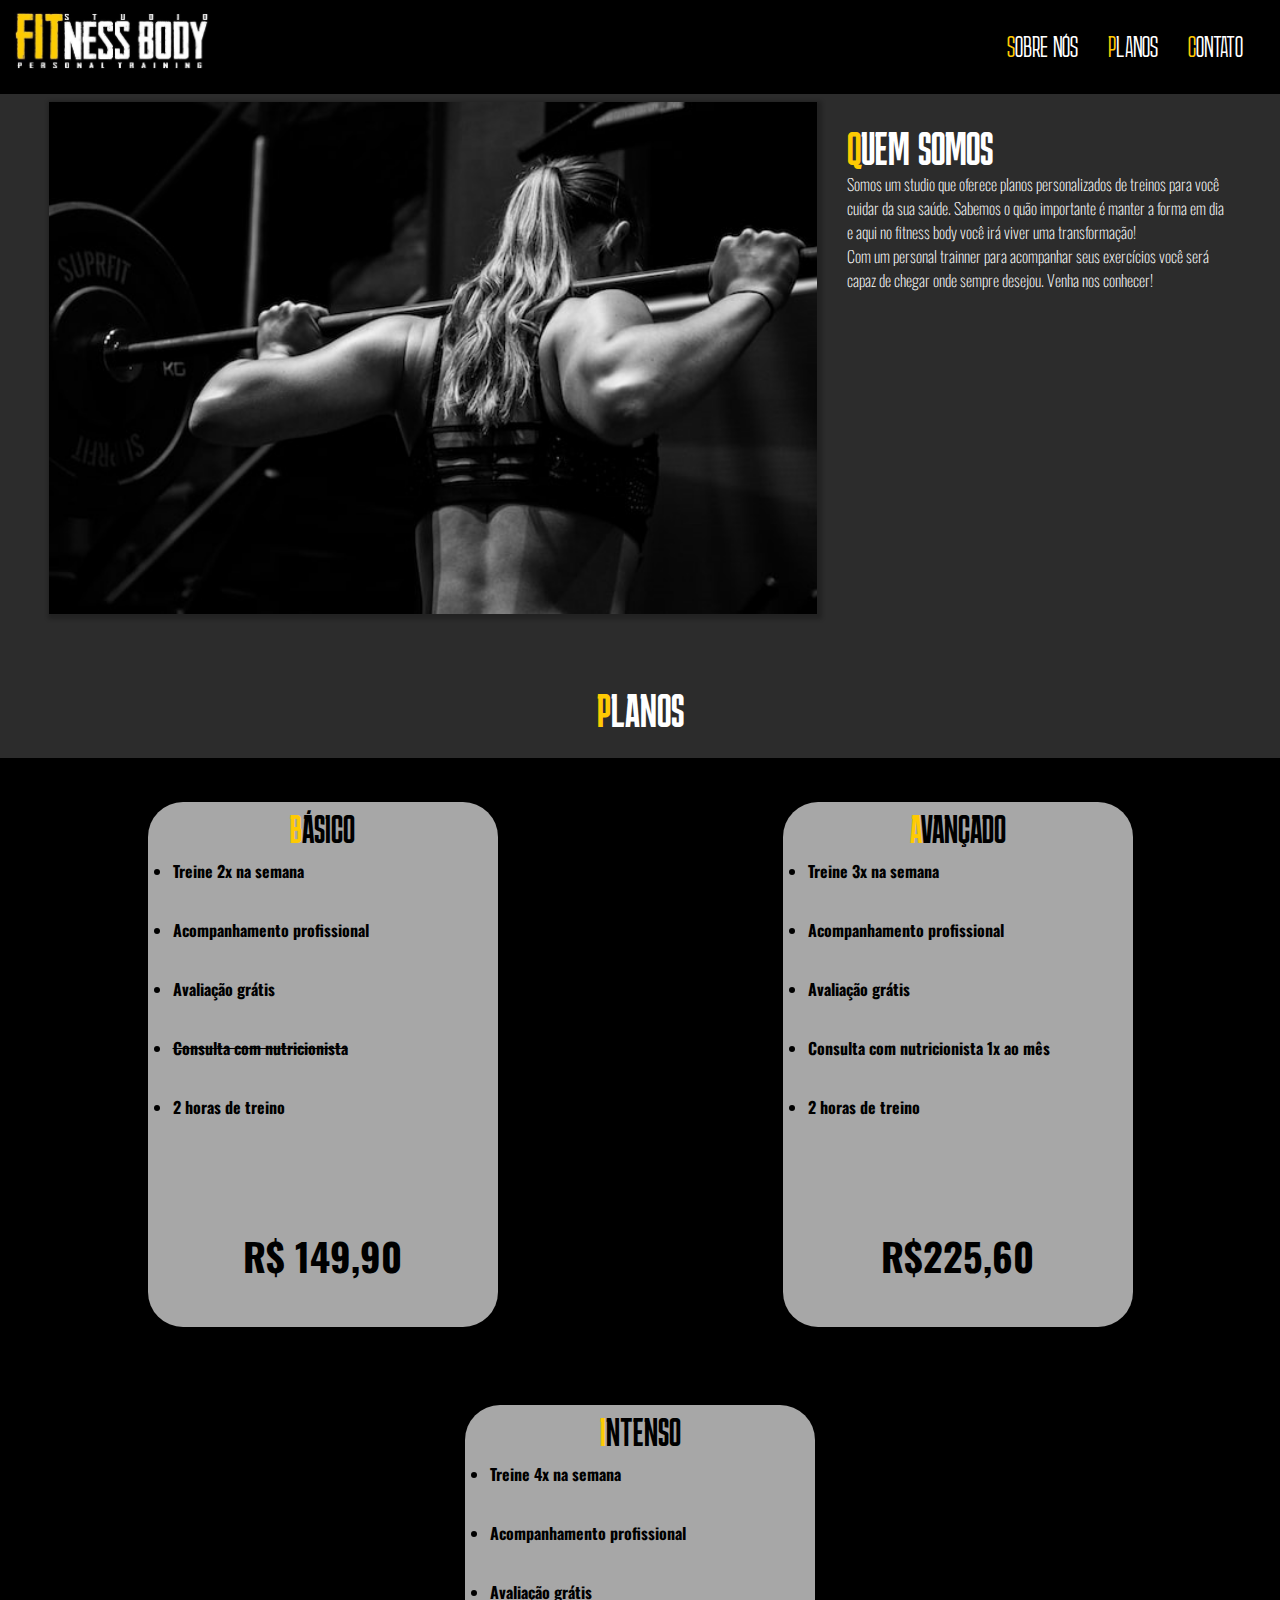
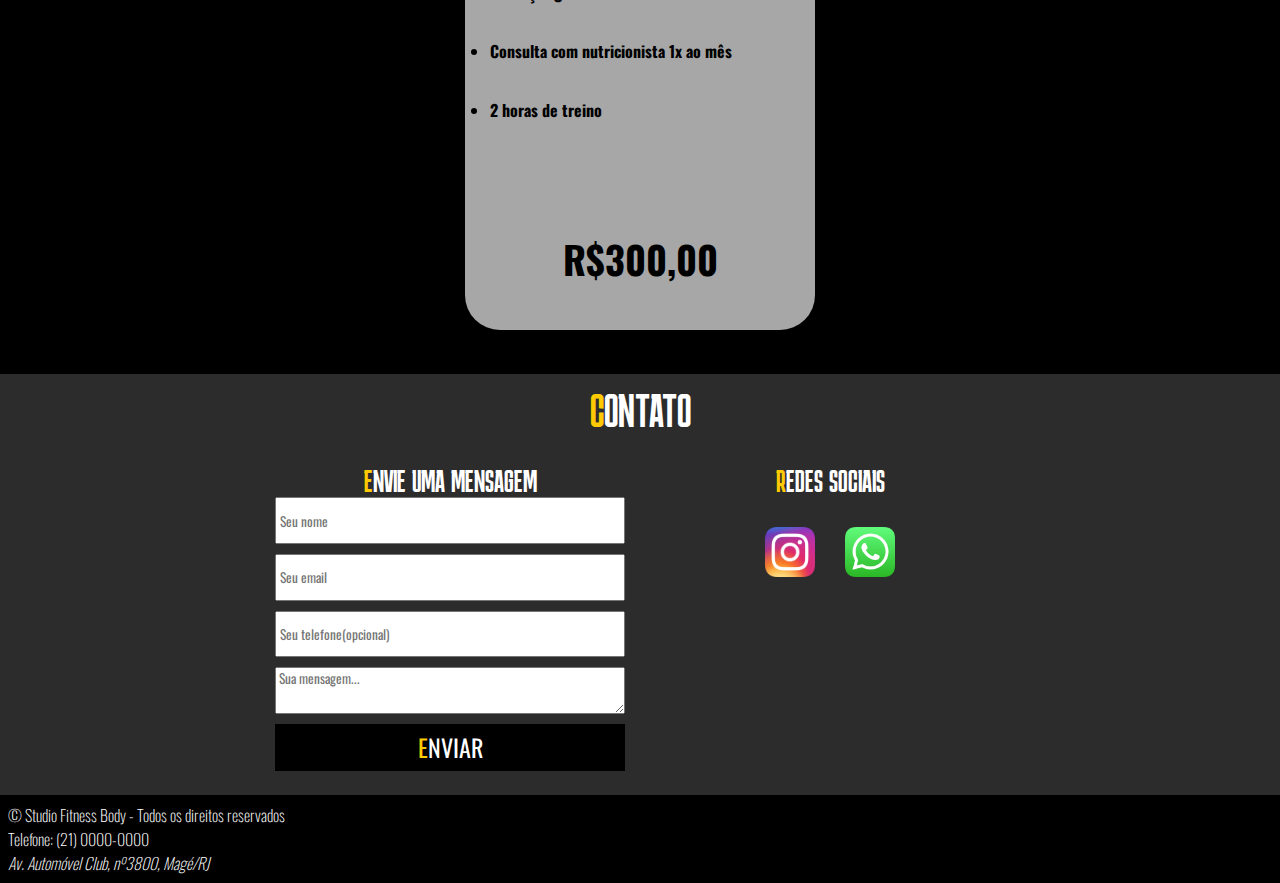
<file: index.html>
<!DOCTYPE html>
<html lang="pt-br">
<head>
    <meta charset="UTF-8">
    <meta http-equiv="X-UA-Compatible" content="IE=edge">
    <meta name="viewport" content="width=device-width, initial-scale=1.0">
    <link rel="preconnect" href="https://fonts.googleapis.com">
<link rel="preconnect" href="https://fonts.gstatic.com" crossorigin>
<link href="https://fonts.googleapis.com/css2?family=Alfa+Slab+One&family=Karantina:wght@300;400&family=Oswald:wght@300;400&family=Rubik+Glitch&display=swap" rel="stylesheet">
    <link rel="stylesheet" href="style.css">
    <title>Studio Fitness Body</title>
</head>
<body>
    <script src="vercel.json"></script>
    <header>
        <a href="index.html"><img src="images/fitness-body.jpg" alt="logo da academia"></a>
            
            <nav>
                <ul>
                    <li><a href="#sobre"><span>S</span>OBRE NÓS</a></li>
                    <li><a href="#planos"><span>P</span>LANOS</a></li>
                    <li><a href="#contato"><span>C</span>ONTATO</a></li>
                </ul>
            </nav>
    </header>
    
        <section id="apresent">
            <img src="images/malhacao.jpg" alt="pessoa malhando">
        <div id="sobre">
            <h2><span>Q</span>UEM SOMOS</h2>
            <p>
                Somos um studio que oferece planos personalizados de treinos para você cuidar da sua saúde.
                Sabemos o quão importante é manter a forma em dia e aqui no fitness body você irá viver uma transformação! 
            </p>
            <p>
                Com um personal trainner para acompanhar seus exercícios você será capaz de chegar onde sempre desejou. Venha nos conhecer! 
            </p>   
        </div>
        </section>
        <section id="planos">
            <h2><span>P</span>LANOS</h2>
            <div id="planos-list">
                <div>
                    <h3><span>B</span>ÁSICO</h3>
                    <ul>
                    
                        <li>Treine 2x na semana</li>
                        <li>Acompanhamento profissional</del></li>
                        <li>Avaliação grátis</li>
                        <del><li> Consulta com nutricionista</li></del>
                        <li>2 horas de treino</li>
                        
                    </ul>
                    <h4>R$ 149,90</h4>
                </div>
                <div>
                    <h3><span>A</span>VANÇADO</h3>
                    <ul>
                        <li>Treine 3x na semana</li>
                        <li>Acompanhamento profissional</del></li>
                        <li>Avaliação grátis</li>
                        <li> Consulta com nutricionista 1x ao mês </li>
                        <li>2 horas de treino</li>
                    </ul>
                    <h4>R$225,60</h4>
                </div>
                <div>
                    <h3><span>I</span>NTENSO</h3>
                    <ul>
                        <li>Treine 4x na semana</li>
                        <li>Acompanhamento profissional</del></li>
                        <li>Avaliação grátis</li>
                        <li> Consulta com nutricionista 1x ao mês </li>
                        <li>2 horas de treino</li>  
                    </ul>
                    <h4>R$300,00</h4>
                </div>
            </div>
        </section>
        <section id="contato">
            <h2><span>C</span>ONTATO</h2>
            <div id="contact-cards">
                <div>
                    <h3><span>E</span>NVIE UMA MENSAGEM</h3>
                    <form action="#" method="post">
                        <input type="text" placeholder=" Seu nome" required minlength="6" maxlength="70">
                        <input type="email" placeholder=" Seu email" required minlength="6" maxlength="70">
                        <input type="tel" placeholder=" Seu telefone(opcional)">
                        <textarea cols="30" rows="10" placeholder=" Sua mensagem..." required></textarea>
                        <button type="submit"><span id="button">E</span>NVIAR</button>
                    </form>
                </div>
                <div>
                    <h3><span>R</span>EDES SOCIAIS</h3>
                    <ul>
                    <li><a href="http://instagram.com/studio_fitness_body" target="_blank"><img src="images/instagram.png" alt="instagram"></a></li>
                    <li><a href="https://api.whatsapp.com/send?phone=5521986851460&text=Ol%C3%A1%2C%20gostaria%20de%20mais%20informa%C3%A7%C3%B5es" target="_blank" rel="noopener noreferrer"><img src="images/whatsapp.png" alt="whatsapp"></a></li>
                    </ul>
                </div>
            </div>
        </section>
    
    <footer>
        <p> &copy; Studio Fitness Body - Todos os direitos reservados</p>
        <a href="tel:+5521900000000">Telefone: (21) 0000-0000</a>
        <address>Av. Automóvel Club, nº3800, Magé/RJ </address>
    </footer>

</body>
</html>
</file>
<file: style.css>
*{
    margin: 0;
    padding: 0;
    box-sizing: border-box;
}
body{
    color: white;
    font-family: oswald, sans-serif;
    font-weight: 200;
    background-color: #2c2c2c;
}
h1,h2,h3,
#contact-cards form button{
    font-family: karantina, sans-serif;
    font-weight: normal;
}
h2{
    font-size: 3em;
}
span{
    color: #feca03;
}
/* header */
header{
    font-family: karantina, Helvetica, sans-serif;
    display: flex;
    flex-flow: row wrap;
    justify-content: space-between;
    align-items: center;
    background-color: black;
    padding: 12px;
}
header img{
    max-width: 200px;
    margin: 0 auto;
    margin-bottom: 8px;
}
header ul{
    display: flex;
}
header li{
    display: block;
    padding-right: 20px;
    font-size: 1.5em;
}
header nav a{
    color: white;
    text-decoration: none;
    font-size: 1.25em;
    padding: 5px ;
}
header nav a:hover{
    background-color: rgb(201, 151, 0);
    transition: 0.2s;
}
/* sections */
#apresent,
#contact-cards,
#planos-list{
    display: flex;
    flex-flow: row wrap;
    justify-content: center;
    gap: 30px;
}
#apresent img{
    box-shadow: 2px 2px 4px 3px rgba(0, 0, 0, 0.23);
    margin-top: 8px;
    width: 60%;
    min-width: 300px;
    max-width: 800px;
}
#sobre{
    width: 30%;
    min-width: 300px;
    padding-top: 30px;
}
#planos{
    padding-top:60px;
    
}
#planos h2,
#contato h2,
#galeria h2{
    text-align: center;
    padding:12px 0px 24px 0px; 
}
/* cards planos */
#planos-list{ 
    background-color: black;
    justify-content: space-around;
    align-items: center;
    padding: 20px;
}
#planos-list div{ 
    border-radius: 35px;
    color: black;
    background-color: #a7a7a7;
    margin: 24px;
    aspect-ratio: 2/3;
}
#planos-list div,
#contact-cards div{
    width: 30%;
    max-width: 350px;
    min-width: 250px;
}
#contact-cards h3{
    font-size: 2em;
}
#planos-list div h3{
    font-size: 2.5em;
}
#planos-list div h3,
#contact-cards div h3{
    text-align: center;
    padding-top: 2%;
}
#planos-list div h4{
    font-size: 2.4em;
    text-align: center;
    height: 10%;
}
#planos-list div ul{
    height: 70%;
}
#planos-list div li{
    list-style-type: disc;
    margin: 10px 0px 10% 25px;
    font-weight: bold;

}
/* form */
#contact-cards form{
    display: flex;
    flex-flow: column nowrap;
    gap: 10px;
}
#contact-cards form input,
#contact-cards form textarea,
#contact-cards form button{
    width: 100%;
    aspect-ratio: 15/2;
    max-width: 500px;
    min-width: 200px;
    font-family: oswald;
    margin: 0 auto;
}
#contact-cards form button{
    background-color: #000000;
    color: white;
    font-size: 1.5em;
    border: none;
}
#contact-cards form button:hover{
    background-color: #121212;
    cursor: pointer;
}
/* redes sociais */
section a img{
    height: 50px;
}
#contact-cards ul{
    list-style: none;
    display: flex;
    flex-flow: row wrap;
    gap: 30px;
    justify-content: center;
    margin-top: 30px;

}
/* footer */
footer{
    background-color: #000000;
    color: white;
    font-family: oswald;
    font-weight: 200;
    padding: 8px;
    margin-top: 24px;
}
footer a{
    color: #ffffff;
    text-decoration: none;
}
@media(max-width:525px){
    ul{
        width: 100%;
        justify-content: space-around;
    }
    nav{
        width: 100%;
    }
}
</file>
